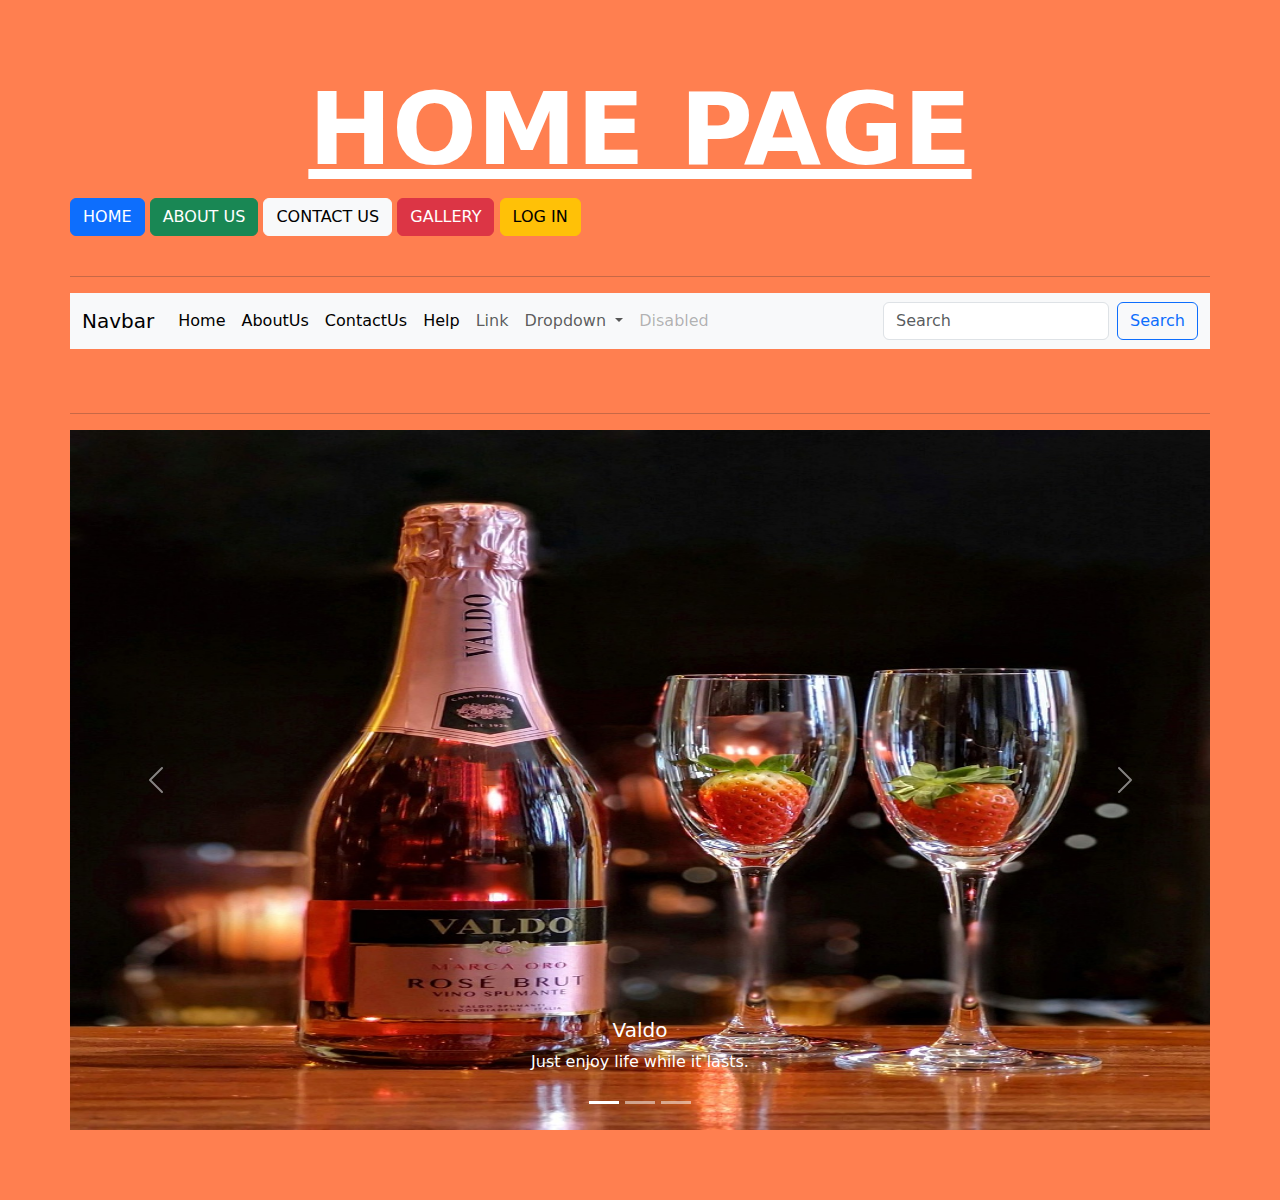
<file: index.html>
<!DOCTYPE html>
<html lang="en">
<head>
    <meta charset="UTF-8">
    <title>Home Page</title>
    <link rel="stylesheet" href="css/style.css">
    <link rel="stylesheet" href="css/bootstrap/css/bootstrap.css">
</head>
<body style="background-color: coral ; margin: 50px;padding: 20px;">
<h2 style="font-size: 100px ;font-weight: bold;color: white;text-align: center;text-decoration: underline"    >HOME PAGE</h2>
<button class="btn btn-primary">HOME</button>
<button class="btn btn-success">ABOUT US</button>
<button CLASS="btn btn-light">CONTACT US</button>
<button class="btn btn-danger">GALLERY</button>
<button class="btn btn-warning">LOG IN</button>
<br> <br>
<hr>
<nav class="navbar navbar-expand-lg bg-body-tertiary">
  <div class="container-fluid">
    <a class="navbar-brand" href="#">Navbar</a>
    <button class="navbar-toggler" type="button" data-bs-toggle="collapse" data-bs-target="#navbarSupportedContent" aria-controls="navbarSupportedContent" aria-expanded="false" aria-label="Toggle navigation">
      <span class="navbar-toggler-icon"></span>
    </button>
    <div class="collapse navbar-collapse" id="navbarSupportedContent">
      <ul class="navbar-nav me-auto mb-2 mb-lg-0">
        <li class="nav-item">
          <a class="nav-link active" aria-current="page" href="#">Home</a>
        </li>
          <li class="nav-item">
          <a class="nav-link active" aria-current="page" href="#">AboutUs</a>
        </li>
          <li class="nav-item">
          <a class="nav-link active" aria-current="page" href="#">ContactUs</a>
        </li>
          <li class="nav-item">
          <a class="nav-link active" aria-current="page" href="#">Help
          </a>
        </li>
        <li class="nav-item">
          <a class="nav-link" href="#">Link</a>
        </li>
        <li class="nav-item dropdown">
          <a class="nav-link dropdown-toggle" href="#" role="button" data-bs-toggle="dropdown" aria-expanded="false">
            Dropdown
          </a>
          <ul class="dropdown-menu">
            <li><a class="dropdown-item" href="#">Action</a></li>
            <li><a class="dropdown-item" href="#">Another action</a></li>
            <li><hr class="dropdown-divider"></li>
            <li><a class="dropdown-item" href="#">Something else here</a></li>
          </ul>
        </li>
        <li class="nav-item">
          <a class="nav-link disabled" aria-disabled="true">Disabled</a>
        </li>
      </ul>
      <form class="d-flex" role="search">
        <input class="form-control me-2" type="search" placeholder="Search" aria-label="Search">
        <button class="btn btn-outline-primary" type="submit">Search</button>
      </form>
    </div>
  </div>
</nav>
<br> <br>
<hr>
<div id="carouselExampleCaptions" class="carousel slide">
  <div class="carousel-indicators">
    <button type="button" data-bs-target="#carouselExampleCaptions" data-bs-slide-to="0" class="active" aria-current="true" aria-label="Slide 1"></button>
    <button type="button" data-bs-target="#carouselExampleCaptions" data-bs-slide-to="1" aria-label="Slide 2"></button>
    <button type="button" data-bs-target="#carouselExampleCaptions" data-bs-slide-to="2" aria-label="Slide 3"></button>
  </div>
  <div class="carousel-inner">
    <div class="carousel-item active">
      <img src="valdo-4150885_1280.jpg" class="d-block w-100" alt="valdo">
      <div class="carousel-caption d-none d-md-block">
        <h5>Valdo</h5>
        <p>Just enjoy life while it lasts.</p>
      </div>
    </div>
    <div class="carousel-item">
      <img src="sparkling-wine-7679665_1280.jpg" class="d-block w-100" alt="sparkling">
      <div class="carousel-caption d-none d-md-block">
        <h5>Sparkling wine</h5>
        <p>Just be unique.</p>
      </div>
    </div>
    <div class="carousel-item">
      <img src="show-1158678_1280.jpg" class="d-block w-100" alt="show">
      <div class="carousel-caption d-none d-md-block">
        <h5>Show</h5>
        <p>Everything happens for a reason.</p>
      </div>
    </div>
  </div>
  <button class="carousel-control-prev" type="button" data-bs-target="#carouselExampleCaptions" data-bs-slide="prev">
    <span class="carousel-control-prev-icon" aria-hidden="true"></span>
    <span class="visually-hidden">Previous</span>
  </button>
  <button class="carousel-control-next" type="button" data-bs-target="#carouselExampleCaptions" data-bs-slide="next">
    <span class="carousel-control-next-icon" aria-hidden="true"></span>
    <span class="visually-hidden">Next</span>
  </button>
</div>

</body>
</html>
</file>
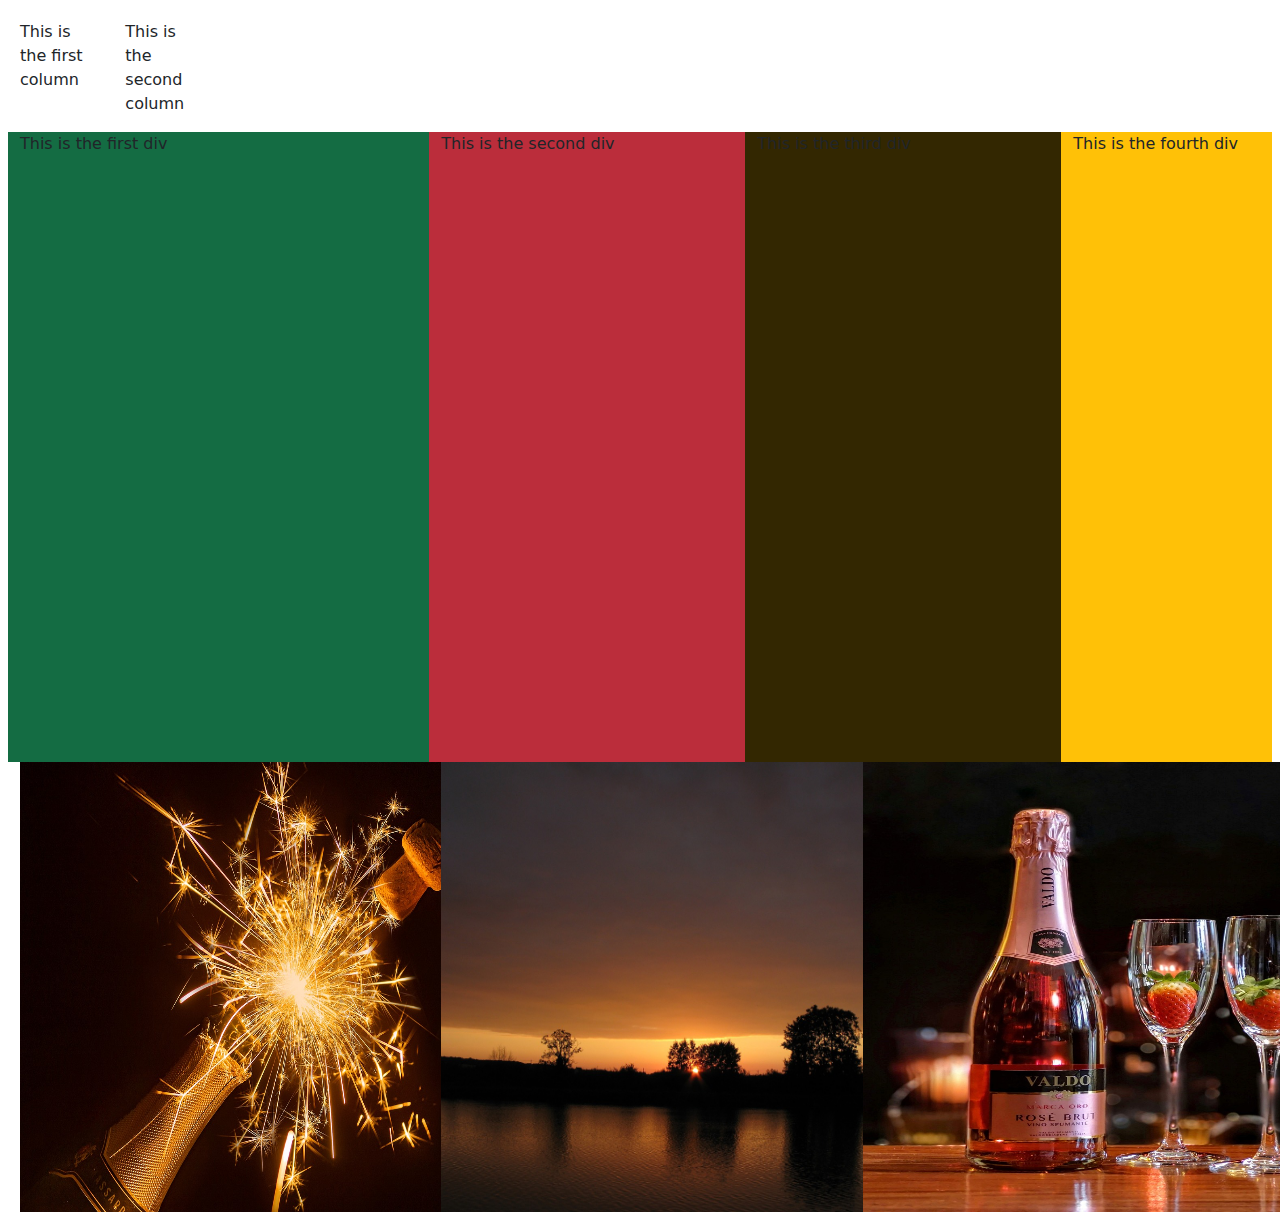
<file: aboutus.html>
<!DOCTYPE html>
<html lang="en">
<head>
    <meta charset="UTF-8">
    <title>About us</title>
    <link rel="stylesheet" href="css/style.css">
    <link rel="stylesheet" href="css/bootstrap/css/bootstrap.css">
</head>
<body>
<div class="row">
    <div class="col-1 col-sm-1 col-md-1 col-ig-1 col-xl-1 col-xxl-1">
        <p>This is the first column</p>
    </div>
    <div class="col-1 col-sm-1 col-md-1 col-ig-1 col-xl-1 col-xxl-1">
        <p>This is the second column</p>
    </div>
    <div class="col-1 col-sm-1 col-md-1 col-ig-1 col-xl-1 col-xxl-1"></div>
    <div class="col-1 col-sm-1 col-md-1 col-ig-1 col-xl-1 col-xxl-1"></div>
    <div class="col-1 col-sm-1 col-md-1 col-ig-1 col-xl-1 col-xxl-1"></div>
    <div class="col-1 col-sm-1 col-md-1 col-ig-1 col-xl-1 col-xxl-1"></div>
    <div class="col-1 col-sm-1 col-md-1 col-ig-1 col-xl-1 col-xxl-1"></div>
    <div class="col-1 col-sm-1 col-md-1 col-ig-1 col-xl-1 col-xxl-1"></div>
    <div class="col-1 col-sm-1 col-md-1 col-ig-1 col-xl-1 col-xxl-1"></div>
    <div class="col-1 col-sm-1 col-md-1 col-ig-1 col-xl-1 col-xxl-1"></div>
    <div class="col-1 col-sm-1 c-md-1 col-ig-1 col-xl-1 col-xxl-1"></div>
    <div class="col-1 col-sm-1 col-md-1 col-ig-1 col-xl-1 col-xxl-1"></div>
</div>
<div class="row ">
    <div class=" one col-4 col-sm-2 col-md-5 col-lg-4 col-xl-4 col-xxl-3">
        <p>This is the first div</p>
    </div>
    <div class=" two col-4 col-sm-3 col-md-4 col-lg-2 col-xl-3 col-xxl-5">
        <p>This is the second div</p>
    </div>
    <div class=" three col-2 col-sm-2 col-md-1 col-lg-3 col-xl-3 col-xxl-2">
        <p>This is the third div</p>
    </div>
    <div class=" four col-2 col-sm-5 col-md-2 col-lg-3 col-xl-2 col-xxl-2">
        <p>This is the fourth div</p>
    </div>
</div>
<div class="row per">
    <div class=" five col-7 col-sm-4 col-md-3 col-lg-4 col-xl-4 col-xxl-5">
        <img src="new-years-eve-4734176_1280.jpg" alt="new-year">
    </div>
    <div class=" six col-3 col-sm-3 col-md-4 col-lg-4 col-xl-4 col-xxl-5">
        <img src="nature-2642043_1280.jpg" alt="nature">
    </div>
    <div class=" seven col-2 col-sm-5 col-md-5 col-lg-4 col-xl-4 col-xxl-2">
        <img src="valdo-4150885_1280.jpg" alt="valdo">
    </div>
    
    
    
</div>



</body>
</html>
</file>
<file: css/style.css>
body{
    background-color: darkorchid;
    margin:20px ;
    padding: 20px;
}
 .carousel-inner img{
     height: 700px;
     width: 100px;
 }
.one{
    background-color:#146c43 ;
    height: 70vh
}
.two{
    background-color: #bb2d3b;
    height:70vh;
}
.three{
    background-color:#332701;
    height: 70vh;
}
.four{
    background-color: #ffc107;
    height:70vh ;
}

.per img{
    height:50vh;
    width: 130%;
}
</file>
